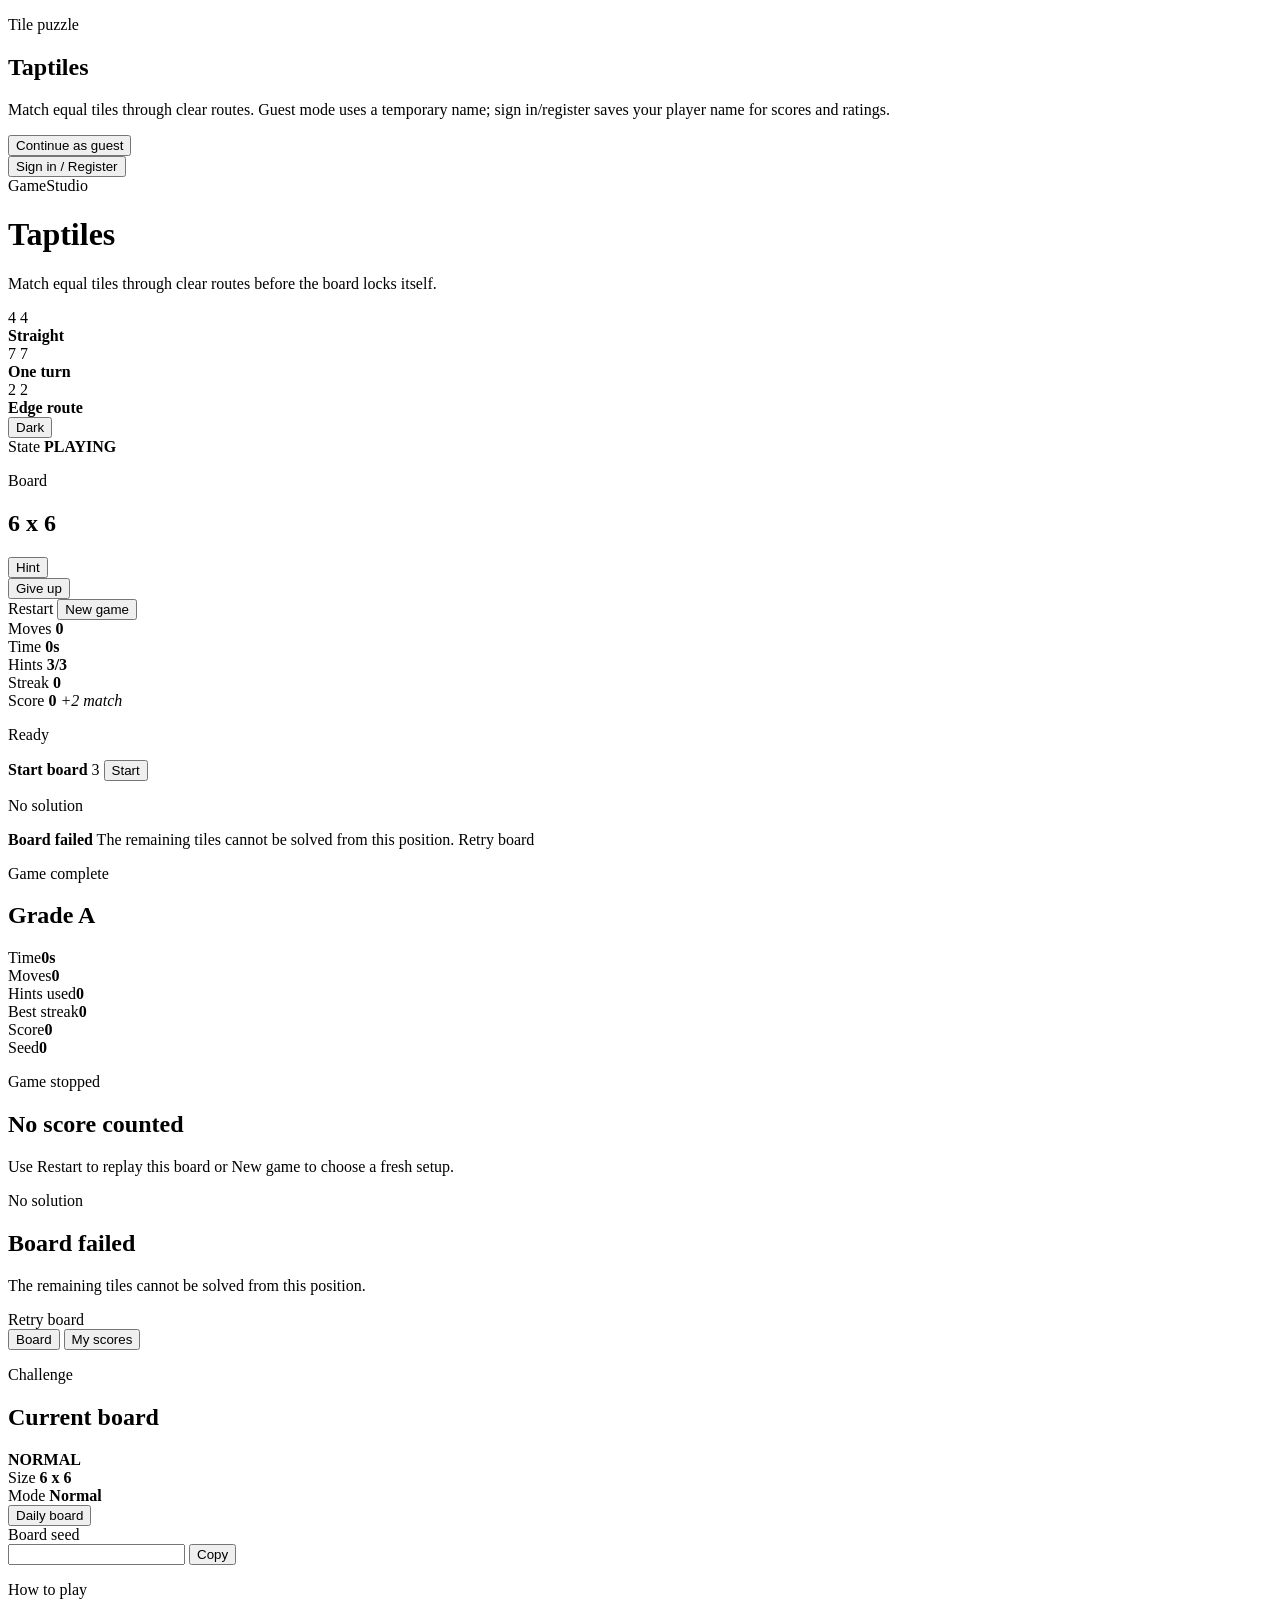
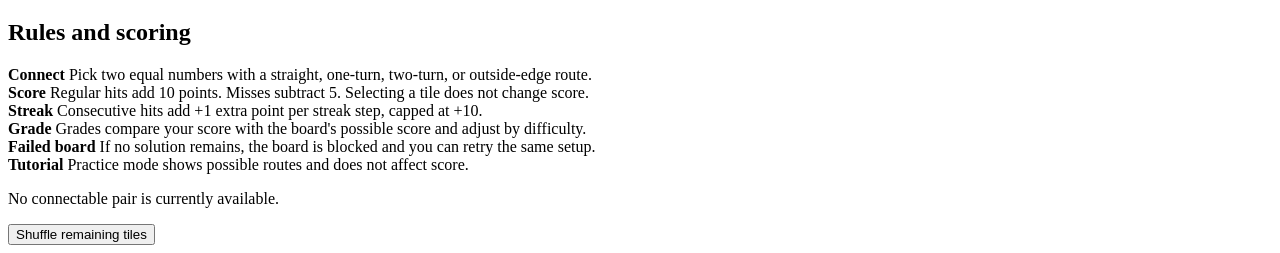
<file: src/main/resources/templates/taptiles-fedorco.html>
<!DOCTYPE html>
<html lang="en" xmlns:th="http://www.thymeleaf.org">
<head>
    <title>Taptiles</title>
    <meta charset="UTF-8"/>
    <meta name="viewport" content="width=device-width, initial-scale=1"/>
    <script>
        (function () {
            try {
                if (window.localStorage.getItem('taptiles-theme') === 'dark') {
                    document.documentElement.classList.add('theme-dark');
                }
            } catch (ignored) {
            }
        })();
    </script>
    <link rel="stylesheet" type="text/css" th:href="@{/css/Taptiles-Fedorco.css(v='20260527a')}"/>
</head>
<body>
<section class="entry-screen" th:if="${!hasCurrentUser}" aria-labelledby="entry-title">
    <div class="entry-card">
        <p class="eyebrow">Tile puzzle</p>
        <h1 id="entry-title">Taptiles</h1>
        <p>Match equal tiles through clear routes. Guest mode uses a temporary name; sign in/register saves your player name for scores and ratings.</p>
        <div class="entry-actions">
            <form th:action="@{/taptiles/guest}">
                <button class="primary-action" type="submit">Continue as guest</button>
            </form>
            <button class="entry-auth-open" type="button">Sign in / Register</button>
        </div>
    </div>
</section>

<section class="entry-auth-modal" th:if="${!hasCurrentUser}" aria-modal="true" aria-labelledby="entry-auth-title" role="dialog" hidden>
    <div class="entry-auth-backdrop" data-entry-auth-close="true"></div>
    <div class="entry-auth-dialog">
        <button class="entry-auth-close" type="button" aria-label="Close" data-entry-auth-close="true">X</button>
        <p class="eyebrow">Player profile</p>
        <h2 id="entry-auth-title">Sign in / Register</h2>
        <p>Choose the player name that appears on your Taptiles scoreboard.</p>
        <form class="entry-auth-form" th:action="@{/taptiles/addUsername}">
            <label>
                Player name
                <input name="username" type="text" maxlength="24" autocomplete="nickname" required/>
            </label>
            <label>
                Rating
                <select name="rating" required>
                    <option value="5">5 - Excellent</option>
                    <option value="4">4 - Good</option>
                    <option value="3" selected>3 - OK</option>
                    <option value="2">2 - Low</option>
                    <option value="1">1 - Poor</option>
                    <option value="0">0 - Skip rating</option>
                </select>
            </label>
            <button class="primary-action" type="submit">Continue</button>
        </form>
    </div>
</section>

<main class="app-shell" th:classappend="${!hasCurrentUser ? ' app-shell--entry-hidden' : ''}">
    <header class="app-header">
        <div>
            <a class="back-link" th:href="@{/}">GameStudio</a>
            <h1>Taptiles</h1>
            <p class="subtitle">Match equal tiles through clear routes before the board locks itself.</p>
            <div class="route-guide route-guide--header" aria-label="Connection route examples">
                <div class="route-card">
                    <div class="route-mini route-mini--straight" aria-hidden="true">
                        <span class="route-dot route-dot--start">4</span>
                        <span class="route-line route-line--horizontal"></span>
                        <span class="route-arrow route-arrow--right"></span>
                        <span class="route-dot route-dot--end">4</span>
                    </div>
                    <strong>Straight</strong>
                </div>
                <div class="route-card">
                    <div class="route-mini route-mini--corner" aria-hidden="true">
                        <span class="route-dot route-dot--start">7</span>
                        <span class="route-line route-line--down"></span>
                        <span class="route-line route-line--right"></span>
                        <span class="route-arrow route-arrow--right"></span>
                        <span class="route-dot route-dot--end">7</span>
                    </div>
                    <strong>One turn</strong>
                </div>
                <div class="route-card">
                    <div class="route-mini route-mini--edge" aria-hidden="true">
                        <span class="route-dot route-dot--start">2</span>
                        <span class="route-line route-line--up"></span>
                        <span class="route-line route-line--edge"></span>
                        <span class="route-line route-line--drop"></span>
                        <span class="route-arrow route-arrow--down"></span>
                        <span class="route-dot route-dot--end">2</span>
                    </div>
                    <strong>Edge route</strong>
                </div>
            </div>
        </div>
        <div class="header-actions">
            <button class="theme-toggle" type="button" aria-label="Switch color theme">
                <span class="theme-toggle__icon" aria-hidden="true"></span>
                <span class="theme-toggle__text">Dark</span>
            </button>
            <div class="status-panel">
                <span class="status-label">State</span>
                <strong th:text="${gameState}">PLAYING</strong>
            </div>
        </div>
    </header>

    <section class="game-layout" aria-label="Taptiles game">
        <section class="board-panel" aria-labelledby="board-title">
            <div class="panel-heading">
                <div>
                    <p class="eyebrow" th:text="${tutorialMode ? 'Tutorial board' : 'Board'}">Board</p>
                    <h2 id="board-title" th:text="${boardRows + ' x ' + boardColumns}">6 x 6</h2>
                </div>
                <div class="board-actions" th:classappend="${abandonedBoard ? ' board-actions--priority' : ''}">
                    <form th:action="@{/taptiles/hint}">
                        <button class="compact" type="submit"
                                th:disabled="${!boardReady || failedBoard || abandonedBoard || tutorialMode || hintsRemaining <= 0 || gameState.name() != 'PLAYING'}"
                                th:text="${hintLabel}">Hint</button>
                    </form>
                    <form th:action="@{/taptiles/giveUp}">
                        <button class="compact danger" type="submit" th:disabled="${!boardReady || failedBoard || abandonedBoard || tutorialMode}">Give up</button>
                    </form>
                    <a class="primary-action compact restart-action" th:href="${retryUrl}">Restart</a>
                    <button class="primary-action compact new-game-open" type="button">New game</button>
                </div>
            </div>

            <section class="new-game-modal" aria-modal="true" aria-labelledby="new-game-title" role="dialog" hidden>
                <div class="new-game-backdrop" data-modal-close="true"></div>
                <div class="new-game-dialog">
                    <div class="modal-heading">
                        <div>
                            <p class="eyebrow">New game</p>
                            <h2 id="new-game-title">Choose setup</h2>
                        </div>
                        <button class="modal-close" type="button" aria-label="Close new game options" data-modal-close="true">X</button>
                    </div>
                    <form class="new-game-form" th:action="@{/taptiles/new}" method="get">
                        <section class="setup-mode-grid" aria-label="Choose play mode">
                            <input class="modal-choice-input" id="new-mode-game" type="radio" name="playMode" value="game"
                                   th:checked="${!tutorialMode}"/>
                            <label class="setup-mode-card" for="new-mode-game" data-play-mode="game">
                                <span class="setup-mode-icon" aria-hidden="true">+</span>
                                <span class="setup-mode-copy">
                                    <strong>New game</strong>
                                    <small>Board size and difficulty</small>
                                </span>
                            </label>
                            <input class="modal-choice-input" id="new-mode-tutorial" type="radio" name="playMode" value="tutorial"
                                   th:checked="${tutorialMode}"/>
                            <label class="setup-mode-card" for="new-mode-tutorial" data-play-mode="tutorial">
                                <span class="setup-mode-icon" aria-hidden="true">?</span>
                                <span class="setup-mode-copy">
                                    <strong>Tutorial</strong>
                                    <small>Practice board size</small>
                                </span>
                            </label>
                        </section>

                        <div class="setup-panel modal-option-section--game">
                            <section class="setup-group">
                                <p class="eyebrow">Board size</p>
                                <div class="setup-choice-grid" aria-label="Board size">
                                    <input class="modal-choice-input" id="new-size-6" type="radio" name="size" value="6"
                                           th:checked="${boardRows == 6}"/>
                                    <label class="setup-choice" for="new-size-6" data-play-mode="game">6 x 6</label>
                                    <input class="modal-choice-input" id="new-size-8" type="radio" name="size" value="8"
                                           th:checked="${boardRows == 8}"/>
                                    <label class="setup-choice" for="new-size-8" data-play-mode="game">8 x 8</label>
                                    <input class="modal-choice-input" id="new-size-10" type="radio" name="size" value="10"
                                           th:checked="${boardRows == 10}"/>
                                    <label class="setup-choice" for="new-size-10" data-play-mode="game">10 x 10</label>
                                </div>
                            </section>

                            <section class="setup-group">
                                <p class="eyebrow">Difficulty</p>
                                <div class="setup-choice-grid setup-choice-grid--difficulty" aria-label="Difficulty">
                                    <input class="modal-choice-input" id="new-difficulty-easy" type="radio" name="difficulty" value="easy"
                                           th:checked="${difficulty == 'EASY'}"/>
                                    <label class="setup-choice" for="new-difficulty-easy" data-play-mode="game">Easy</label>
                                    <input class="modal-choice-input" id="new-difficulty-normal" type="radio" name="difficulty" value="normal"
                                           th:checked="${difficulty == 'NORMAL'}"/>
                                    <label class="setup-choice" for="new-difficulty-normal" data-play-mode="game">Normal</label>
                                    <input class="modal-choice-input" id="new-difficulty-hard" type="radio" name="difficulty" value="hard"
                                           th:checked="${difficulty == 'HARD'}"/>
                                    <label class="setup-choice" for="new-difficulty-hard" data-play-mode="game">Hard</label>
                                </div>
                            </section>
                        </div>

                        <div class="setup-panel modal-option-section--tutorial">
                            <section class="setup-group">
                                <p class="eyebrow">Tutorial board size</p>
                                <div class="setup-choice-grid" aria-label="Tutorial board size">
                                    <input class="modal-choice-input" id="new-tutorial-6" type="radio" name="tutorialSize" value="6"
                                           th:checked="${boardRows == 6}"/>
                                    <label class="setup-choice" for="new-tutorial-6" data-play-mode="tutorial">6 x 6</label>
                                    <input class="modal-choice-input" id="new-tutorial-8" type="radio" name="tutorialSize" value="8"
                                           th:checked="${boardRows == 8}"/>
                                    <label class="setup-choice" for="new-tutorial-8" data-play-mode="tutorial">8 x 8</label>
                                    <input class="modal-choice-input" id="new-tutorial-10" type="radio" name="tutorialSize" value="10"
                                           th:checked="${boardRows == 10}"/>
                                    <label class="setup-choice" for="new-tutorial-10" data-play-mode="tutorial">10 x 10</label>
                                </div>
                            </section>
                        </div>
                        <div class="modal-actions">
                            <button class="primary-action compact new-game-confirm" type="submit"
                                    th:text="${tutorialMode ? 'Start tutorial' : 'Start game'}">Start game</button>
                        </div>
                    </form>
                </div>
            </section>

            <div class="game-stats" aria-label="Current game stats">
                <div class="stat-tile">
                    <span>Moves</span>
                    <strong th:text="${moveCount}">0</strong>
                </div>
                <div class="stat-tile">
                    <span>Time</span>
                    <strong id="elapsedTime"
                            th:attr="data-elapsed=${elapsedSeconds},data-running=${timerRunning}"
                            th:text="${elapsedSeconds + 's'}">0s</strong>
                </div>
                <div class="stat-tile">
                    <span>Hints</span>
                    <strong th:text="${hintsRemaining + '/' + maxHints}">3/3</strong>
                </div>
                <div class="stat-tile streak">
                    <span>Streak</span>
                    <strong th:text="${streak}">0</strong>
                </div>
                <div class="stat-tile stat-tile--score">
                    <span>Score</span>
                    <strong th:text="${displayScore}">0</strong>
                    <em class="score-delta"
                        th:if="${lastScoreAdjustmentLabel != ''}"
                        th:classappend="${lastScoreAdjustment >= 0 ? ' positive' : ' negative'}"
                        th:text="${lastScoreAdjustmentLabel}">+2 match</em>
                </div>
            </div>

            <div class="board-stage"
                 th:classappend="${(!boardReady ? ' board-stage--locked' : '') + (failedBoard ? ' board-stage--failed' : '')}">
                <div class="board-wrap"
                     th:attr="data-hint-path=${hintPath},data-tutorial-paths=${tutorialPaths},data-tutorial-mode=${tutorialMode},data-board-rows=${boardRows},data-board-columns=${boardColumns}"
                     th:utext="${@taptilesFedorcoController.getHTMLField()}"></div>
                <div class="start-overlay" th:if="${!boardReady}" aria-live="polite">
                    <div class="start-panel">
                        <p class="eyebrow">Ready</p>
                        <strong>Start board</strong>
                        <span class="countdown-display">3</span>
                        <button class="start-countdown" type="button" th:attr="data-start-url=@{/taptiles/start}">Start</button>
                    </div>
                </div>
                <div class="failed-overlay" th:if="${failedBoard}" aria-live="assertive">
                    <div class="failed-overlay-panel">
                        <p class="eyebrow">No solution</p>
                        <strong>Board failed</strong>
                        <span>The remaining tiles cannot be solved from this position.</span>
                        <a class="primary-action" th:href="${retryUrl}">Retry board</a>
                    </div>
                </div>
            </div>

            <section class="result-panel" th:if="${gameState.name() == 'SOLVED' && !abandonedBoard}" aria-label="Game result">
                <div>
                    <p class="eyebrow" th:text="${dailyChallenge ? 'Daily complete' : 'Game complete'}">Game complete</p>
                    <h2 th:text="${'Grade ' + grade}">Grade A</h2>
                </div>
                <div class="result-grid">
                    <div><span>Time</span><strong th:text="${elapsedSeconds + 's'}">0s</strong></div>
                    <div><span>Moves</span><strong th:text="${moveCount}">0</strong></div>
                    <div><span>Hints used</span><strong th:text="${hintsUsed}">0</strong></div>
                    <div><span>Best streak</span><strong th:text="${bestStreak}">0</strong></div>
                    <div><span>Score</span><strong th:text="${score}">0</strong></div>
                    <div><span>Seed</span><strong th:text="${boardSeed}">0</strong></div>
                </div>
            </section>

            <section class="abandoned-panel" th:if="${abandonedBoard}" aria-label="Game abandoned">
                <div>
                    <p class="eyebrow">Game stopped</p>
                    <h2>No score counted</h2>
                    <p>Use Restart to replay this board or New game to choose a fresh setup.</p>
                </div>
            </section>

            <section class="failed-panel" th:if="${failedBoard}" aria-label="Board failed">
                <div>
                    <p class="eyebrow">No solution</p>
                    <h2>Board failed</h2>
                    <p>The remaining tiles cannot be solved from this position.</p>
                </div>
                <a class="primary-action" th:href="${retryUrl}">Retry board</a>
            </section>
        </section>

        <aside class="side-panel" aria-label="Game controls">
            <section class="challenge-panel player-panel" aria-labelledby="challenge-title">
                <div class="side-tabs" role="tablist" aria-label="Game details">
                    <button class="side-tab side-tab--active" type="button" role="tab" aria-selected="true"
                            aria-controls="challenge-tab-panel" data-side-tab="challenge">Board</button>
                    <button class="side-tab" type="button" role="tab" aria-selected="false"
                            aria-controls="leaderboard-tab-panel" data-side-tab="leaderboard">My scores</button>
                </div>

                <div id="challenge-tab-panel" class="side-tab-panel side-tab-panel--active"
                     role="tabpanel" data-side-tab-panel="challenge">
                    <div class="challenge-heading">
                        <div>
                            <p class="eyebrow">Challenge</p>
                            <h2 id="challenge-title" th:text="${dailyChallenge ? 'Daily board' : 'Current board'}">Current board</h2>
                        </div>
                        <strong th:text="${tutorialMode ? 'TUTORIAL' : difficulty}">NORMAL</strong>
                    </div>
                    <div class="challenge-meta">
                        <div>
                            <span>Size</span>
                            <strong th:text="${boardRows + ' x ' + boardColumns}">6 x 6</strong>
                        </div>
                        <div>
                            <span>Mode</span>
                            <strong th:text="${tutorialMode ? 'Tutorial' : difficulty}">Normal</strong>
                        </div>
                    </div>
                    <div class="challenge-actions">
                        <form th:action="@{/taptiles/daily}">
                            <button type="submit">Daily board</button>
                        </form>
                        <div class="seed-copy">
                            <label for="board-seed">Board seed</label>
                            <div class="seed-copy-row">
                                <input id="board-seed" type="text" th:value="${boardSeed}" readonly inputmode="numeric"/>
                                <button class="copy-seed" type="button" data-copy-target="board-seed">Copy</button>
                            </div>
                        </div>
                    </div>
                </div>

                <div id="leaderboard-tab-panel" class="side-tab-panel" role="tabpanel"
                     data-side-tab-panel="leaderboard" hidden>
                    <div class="leaderboard-heading">
                        <div>
                            <p class="eyebrow">Leaderboard</p>
                            <h2>My scores</h2>
                        </div>
                        <strong th:text="${username}">default</strong>
                    </div>
                    <p class="leaderboard-empty" th:if="${!hasCurrentUser}">
                        Set your player name from the rating form to track your personal scores.
                    </p>
                    <p class="leaderboard-empty" th:if="${hasCurrentUser && #lists.isEmpty(currentUserScores)}">
                        No saved scores yet. Complete a normal board to appear here.
                    </p>
                    <div class="leaderboard-table-wrap" th:if="${hasCurrentUser && !#lists.isEmpty(currentUserScores)}">
                        <table class="leaderboard-table">
                            <thead>
                            <tr>
                                <th>#</th>
                                <th>Score</th>
                                <th>Date</th>
                            </tr>
                            </thead>
                            <tbody>
                            <tr th:each="playerScore, scoreStat : ${currentUserScores}">
                                <td th:text="${scoreStat.index + 1}">1</td>
                                <td th:text="${playerScore.points}">120</td>
                                <td th:text="${#dates.format(playerScore.playedOn, 'dd MMM yyyy')}">27 May 2026</td>
                            </tr>
                            </tbody>
                        </table>
                    </div>
                </div>
            </section>

            <section class="rules-panel" aria-labelledby="rules-title">
                <p class="eyebrow">How to play</p>
                <h2 id="rules-title">Rules and scoring</h2>
                <div class="rules-list">
                    <div>
                        <strong>Connect</strong>
                        <span>Pick two equal numbers with a straight, one-turn, two-turn, or outside-edge route.</span>
                    </div>
                    <div>
                        <strong>Score</strong>
                        <span>Regular hits add 10 points. Misses subtract 5. Selecting a tile does not change score.</span>
                    </div>
                    <div>
                        <strong>Streak</strong>
                        <span>Consecutive hits add +1 extra point per streak step, capped at +10.</span>
                    </div>
                    <div>
                        <strong>Grade</strong>
                        <span>Grades compare your score with the board's possible score and adjust by difficulty.</span>
                    </div>
                    <div>
                        <strong>Failed board</strong>
                        <span>If no solution remains, the board is blocked and you can retry the same setup.</span>
                    </div>
                    <div>
                        <strong>Tutorial</strong>
                        <span>Practice mode shows possible routes and does not affect score.</span>
                    </div>
                </div>
            </section>

            <section class="no-moves-panel" th:if="${noMoves}">
                <p>No connectable pair is currently available.</p>
                <form th:action="@{/taptiles/shuffle}">
                    <button type="submit">Shuffle remaining tiles</button>
                </form>
            </section>

        </aside>
    </section>
</main>
<script th:src="@{/js/taptiles-scroll.js(v='20260527a')}"></script>
</body>
</html>
</file>
